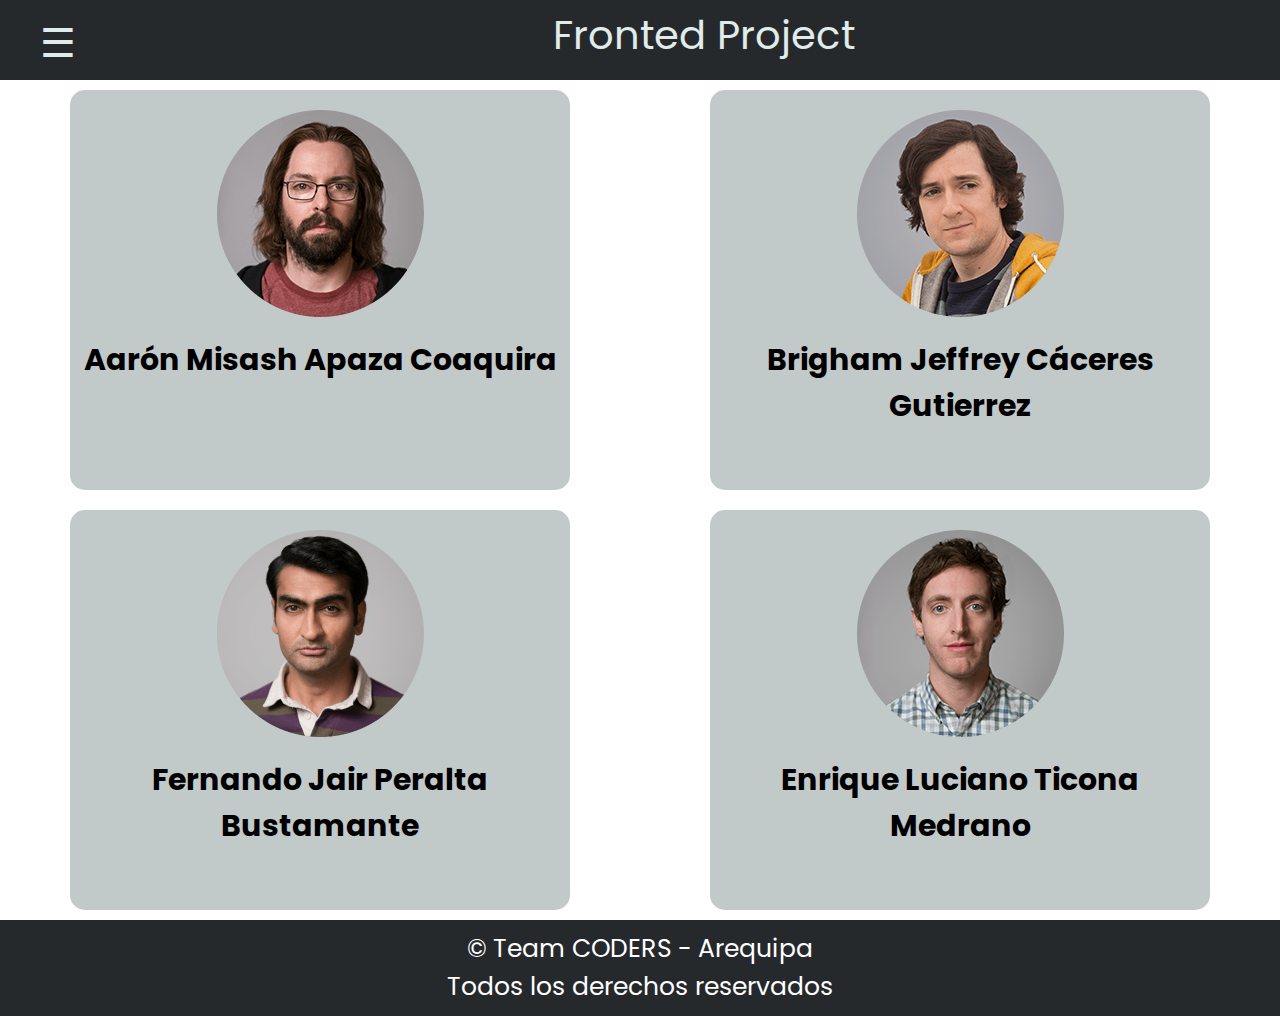
<file: index.html>
<!DOCTYPE html>
<html lang="en">
    <head>
        <meta charset="UTF-8">
        <title>Frontend Laboratory</title>
        <link href="https://maxcdn.bootstrapcdn.com/font-awesome/4.1.0/css/font-awesome.min.css" rel="stylesheet">
        <link href="css/style.css" rel="stylesheet">
    </head>



    <body>
        
        <div id="sidebar">
            <ul>
                <li></li>
                <li></li>
                <li id="main">Team</li>
                <li><a href="pages/algorithm.html">Algoritms</a></li>
            </ul>
        </div>
        
        <div id="todo">
        <header>
            <div id="boton" class="toggle-btn">
                <span>&#9776</span>
            </div>
            <div id="tittle">
            <h1>Fronted Project</h1>
            </div>
        </header>    

        <section class="perfiles">
            <div class="perfiles__columna">
                <img src="images/avatar1.png" alt="" class="perfil__img">
                <div class="perfil__description">
                    <h3 class="perfil__nombre">Aarón Misash Apaza Coaquira</h3>
                </div>
            </div>
            <div class="perfiles__columna">
                <img src="images/avatar2.png" alt="" class="perfil__img">
                <div class="perfil__description">
                    <h3 class="perfil__nombre">Brigham Jeffrey Cáceres Gutierrez</h3>
                </div>
            </div>
            <div class="perfiles__columna">
                <img src="images/avatar3.png" alt="" class="perfil__img">
                <div class="perfil__description">
                    <h3 class="perfil__nombre">Fernando Jair Peralta Bustamante</h3>
                </div>
            </div>
            <div class="perfiles__columna">
                <img src="images/avatar4.png" alt="" class="perfil__img">
                <div class="perfil__description">
                    <h3 class="perfil__nombre">Enrique Luciano Ticona Medrano</h3>
                </div>
            </div>
        </section>

       <footer class="footer">
           <p class="copy">&copy Team CODERS - Arequipa <br> Todos los derechos reservados </p>
       </footer>
       
       </div>
        
        
        <script src="javascript/sidebar.js"></script>
        
    </body>
</html>
</file>
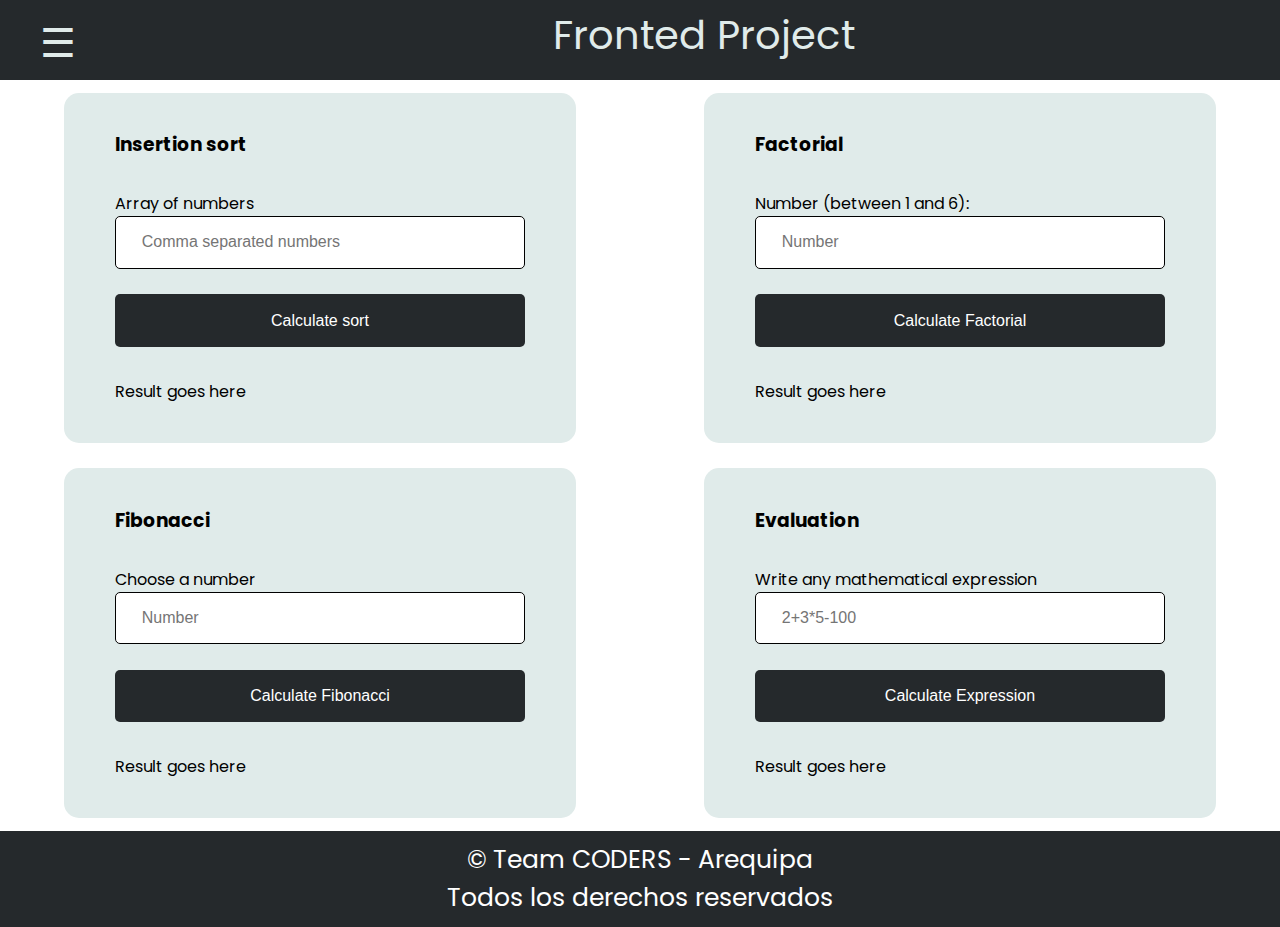
<file: pages/algorithm.html>
<!DOCTYPE html>
<html lang="en">
    <head>
        <meta charset="UTF-8">
        <title>Frontend Laboratory</title>
        <link href="https://maxcdn.bootstrapcdn.com/font-awesome/4.1.0/css/font-awesome.min.css" rel="stylesheet">   
        <link href="../css/style.css" rel="stylesheet" type="text/css">
        <script type="text/javascript" src="../javascript/app.js"></script>
    </head>
    
        <body>
            
        <div id="sidebar">
            <ul>
                <li></li>
                <li></li>
                <li><a href="../index.html">Team</a></li>
                <li id="main">Algoritms</li>
            </ul>
        </div>
        
        <div id="todo">
        <header>
            <div id="boton" class="toggle-btn">
                <span>&#9776</span>
            </div>
            <div id="tittle">
            <h1>Fronted Project</h1>
            </div>
        </header>
            
            <div class="algorithm-container">
                <article>
                    
                    <h3>Insertion sort</h3>
                    <p>Array of numbers</p>
                    <input type="text" id="text-sort" placeholder="Comma separated numbers"><br>
                    <button id="button-sort">Calculate sort</button>
                    <p id="result-sort">Result goes here</p> 
                </article>
                
                <article>
            
                    <h3>Factorial</h3>
                    <p>Number (between 1 and 6): </p>
                    <input type="number" id="number-fact" placeholder="Number" min="1" max=6><br>
                    <button id="button-fact">Calculate Factorial</button>
                    <p id="result-fact">Result goes here</p>
                    
                </article>
                
                <article>
                    
                    <h3>Fibonacci</h3>
                    <p>Choose a number</p>
                    <input type="number" id="number-fibo" placeholder="Number"><br>
                    <button id="button-fibo">Calculate Fibonacci</button>
                    <p id="result-fibo">Result goes here</p>
                </article>
                
                <article>
                    
                    <h3>Evaluation</h3>
                    <p>Write any mathematical expression</p>
                    <input type="text" id="text-expr" placeholder="2+3*5-100"><br>
                    <button id="button-expr">Calculate Expression</button>
                    <p id="result-expr">Result goes here</p>
                    
                </article>
    
                <script src="../javascript/scripts.js"></script>
        </div>
        
        <footer class="footer">
            <p class="copy">&copy Team CODERS - Arequipa <br> Todos los derechos reservados </p>
        </footer>
        </div>    
        
      <script src="../javascript/sidebar.js"></script>  
    </body>
    </html>
</file>
<file: css/style.css>
@import url('https://fonts.googleapis.com/css2?family=Poppins&display=swap');

/*Place your style sheet content here, you already have Poppins font imported*/

*{
    box-sizing: border-box;
    margin: 0px;
    padding: 0px;
}

img{
    display:block;
    max-width: 100%;
}

body{
    position: relative;
    margin:0;
    font-family: Poppins, sans-serif;
}

/*-------------------Header y sidebar---------------------*/

header{
    width: 100%;
    height: 80px;
    background:#25292c;
    text-align: center;
}
#tittle{
  width: 90%;
  float: right;
  height: 100%;

}

h1{
    font-family: Poppins;
    font-size: 40px;
    font-weight: normal;
    padding-top: 5px;
    color:#E0EBEA;
}

#todo {
  width: 100%;
  height: 89.4%;
}

#todo.active {
  width: 85%;
  margin-left: 15%;
  transition: all 500ms linear;
}

#sidebar {
  position: absolute;
  width: 15%;
  height: 100%;
  background: rgb(21, 23, 25);
  left: -15%;
  transition: all 500ms linear;
}
  
#sidebar.active {
  left: 0px;
}
  
#sidebar ul li {
  list-style: none;
  font-family: Poppins;
  padding: 20px 10px;
  text-align: center;
  font-size: 20px;
}

li#main{
  background: #E0EBEA;
  color: black;
}

a{
  text-decoration: none;
  color: rgba(230, 230, 230, .9);
  /* word-wrap: break-word; */
}
  
#boton{
  width: 6%;
  float: left;
  height: 80%;
  margin-left: 3%;
  margin-top: 1%;
}

.toggle-btn {
  position: static;
  cursor: pointer;
  color: #E0EBEA;
}
  
.toggle-btn span {
  display: block;
  width: 40px;
  text-align: center;
  font-size: 40px;
}

/*-------------------FIN Header y sidebar---------------------*/

/*------------------------ALGORITHM---------------------------*/

.algorithm-container{
    width: 100%;
    height: 100%;
    
    display: flex;
    flex-direction: row;
    justify-content: space-around;
    flex-flow: wrap;
}

article{
   
    background-color:#E0EBEA;
    width: 40%;
    height: 350px;
    margin: 1% 4%; 
    box-sizing: border-box;
    border-radius: 15px;

}   

button{

    margin: auto;
    background-color:#25292c;
    color: #ffffff;
    cursor: pointer;
    border: none;
    outline: none;   
    margin-top: 5%;
    font-size: 1em;
}

input,button {

    border-radius: 5px;
    width: 80%;
    height: 15%;
}
.algorithm-container article * {

    margin-left: 10%;
    word-wrap: break-word;
}

.algorithm-container h3, .algorithm-container p{

    margin-top: 2em;
    box-sizing: border-box;
}

button + p{
    margin-top: 2em !important;
}

input{
    padding-left: 5%;
    padding-right: 5%;
    border: 1px solid black;
    font-size: 1em;
}

input:focus{
    border: 3px solid #2fa1c3;
    outline: none;
}
button:active{
    border: none;
    text-decoration: none;
    background-color:#555454;
    color: #161616; 
    font-weight: bold;

}
/*---------------------FIN DE ALGORITHM--------------------*/

/*--------------------ESTILOS DE PERFILES------------------*/
.perfiles{
    width: 100%;
    height: 100%;
    
    display: flex;
    flex-direction: row;
    justify-content: space-around;
    flex-flow: wrap; 
}


.perfiles__columna{
   
   
    background-color:#c1c9c9;
    width: 500px;
    height: 400px;
    margin: 10px;
    box-sizing: border-box;
    border-radius: 15px;

}

.perfil__description{
    text-align: center;
    font-size: 20px;
    padding-bottom: 20px;
    
}
.perfil__img{
    display: block;
    margin: auto;
    padding: 20px;
   
}

.footer{

    background: #25292c;
    color: white;
    padding: 10px;
    text-align: center;
    margin-bottom: 0px;
    font-size: 15px;
}

/*----ESTILOS RESPONSIVE---*/


@media(min-width:768px){

    .perfil__nombre{
        font-size: 30px;
    }
    .footer{
        height: 100%;
    }
    .copy{
        font-size: 25px;

    }

}

@media(min-width:1600px){

    .footer{
        margin-top: 890px;
    }
}

@media only screen and (max-width: 768px) and (min-width: 160px){
    article{
        width: 100%; 
    }   
}
</file>
